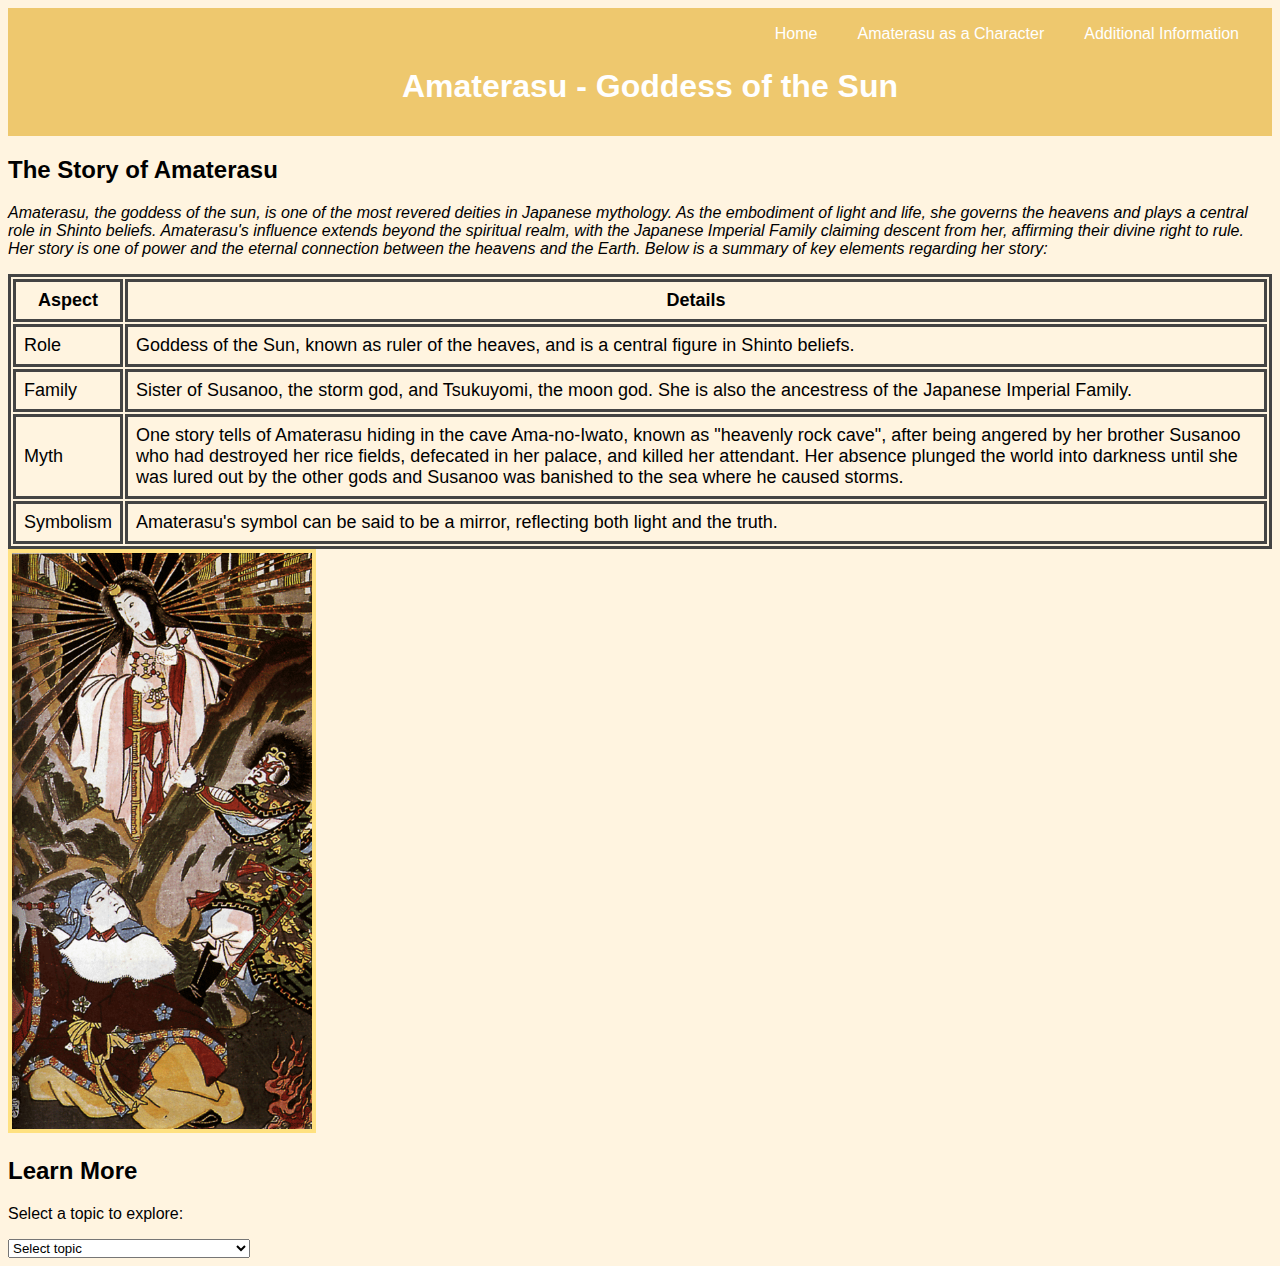
<file: index.html>
<!DOCTYPE html>
<html lang="en">
<head>
    <link rel="stylesheet" href="styles.css">
    <meta charset="utf-8">
    <title>I</title>
</head>
<body>
    <header>
        <h1>Amaterasu - Goddess of the Sun</h1>
        <nav>
            <ul>
                <li><a href='index.html'>Home</a></li>
                <li><a href='league.html'>Amaterasu as a Character</a></li>
                <li><a href='additional.html'>Additional Information</a></li>
            </ul>
        </nav>
    </header>
    <main>
        <section>
            <h2>The Story of Amaterasu</h2>
            <p class="idx_text">Amaterasu, the goddess of the sun, is one of the most revered deities in Japanese mythology. As the embodiment of light and life, she governs the heavens and plays a central role in Shinto beliefs. Amaterasu's influence extends beyond the spiritual realm, with the Japanese Imperial Family claiming descent from her, affirming their divine right to rule. Her story is one of power and the eternal connection between the heavens and the Earth. Below is a summary of key elements regarding her story:</p>
            <table>
                <tr>
                    <th>Aspect</th>
                    <th>Details</th>
                </tr>
                <tr>
                    <td>Role</td>
                    <td>Goddess of the Sun, known as ruler of the heaves, and is a central figure in Shinto beliefs.</td>
                </tr>
                <tr>
                    <td>Family</td>
                    <td>Sister of Susanoo, the storm god, and Tsukuyomi, the moon god. She is also the ancestress of the Japanese Imperial Family.</td>
                </tr>
                <tr>
                    <td>Myth</td>
                    <td>One story tells of Amaterasu hiding in the cave Ama-no-Iwato, known as "heavenly rock cave", after being angered by her brother Susanoo who had destroyed her rice fields, defecated in her palace, and killed her attendant. Her absence plunged the world into darkness until she was lured out by the other gods and Susanoo was banished to the sea where he caused storms.</td>
                </tr>
                <tr>
                    <td>Symbolism</td>
                    <td>Amaterasu's symbol can be said to be a mirror, reflecting both light and the truth.</td>
                </tr>
            </table>
            <img src="images/amaterasu.jpg" id="home_amaterasu" alt="amaterasu_main"/>
        </section>

        <section>
            <h2>Learn More</h2>
            <p>Select a topic to explore:</p>
            <select onchange="location = this.value;">
                <option value="#" selected disabled>Select topic</option>
                <option value="league.html">The Goddess as a League Character</option>
                <option value="additional.html">Additional Information</option>
            </select>
        </section>
    </main>
</body>
</html>
</file>
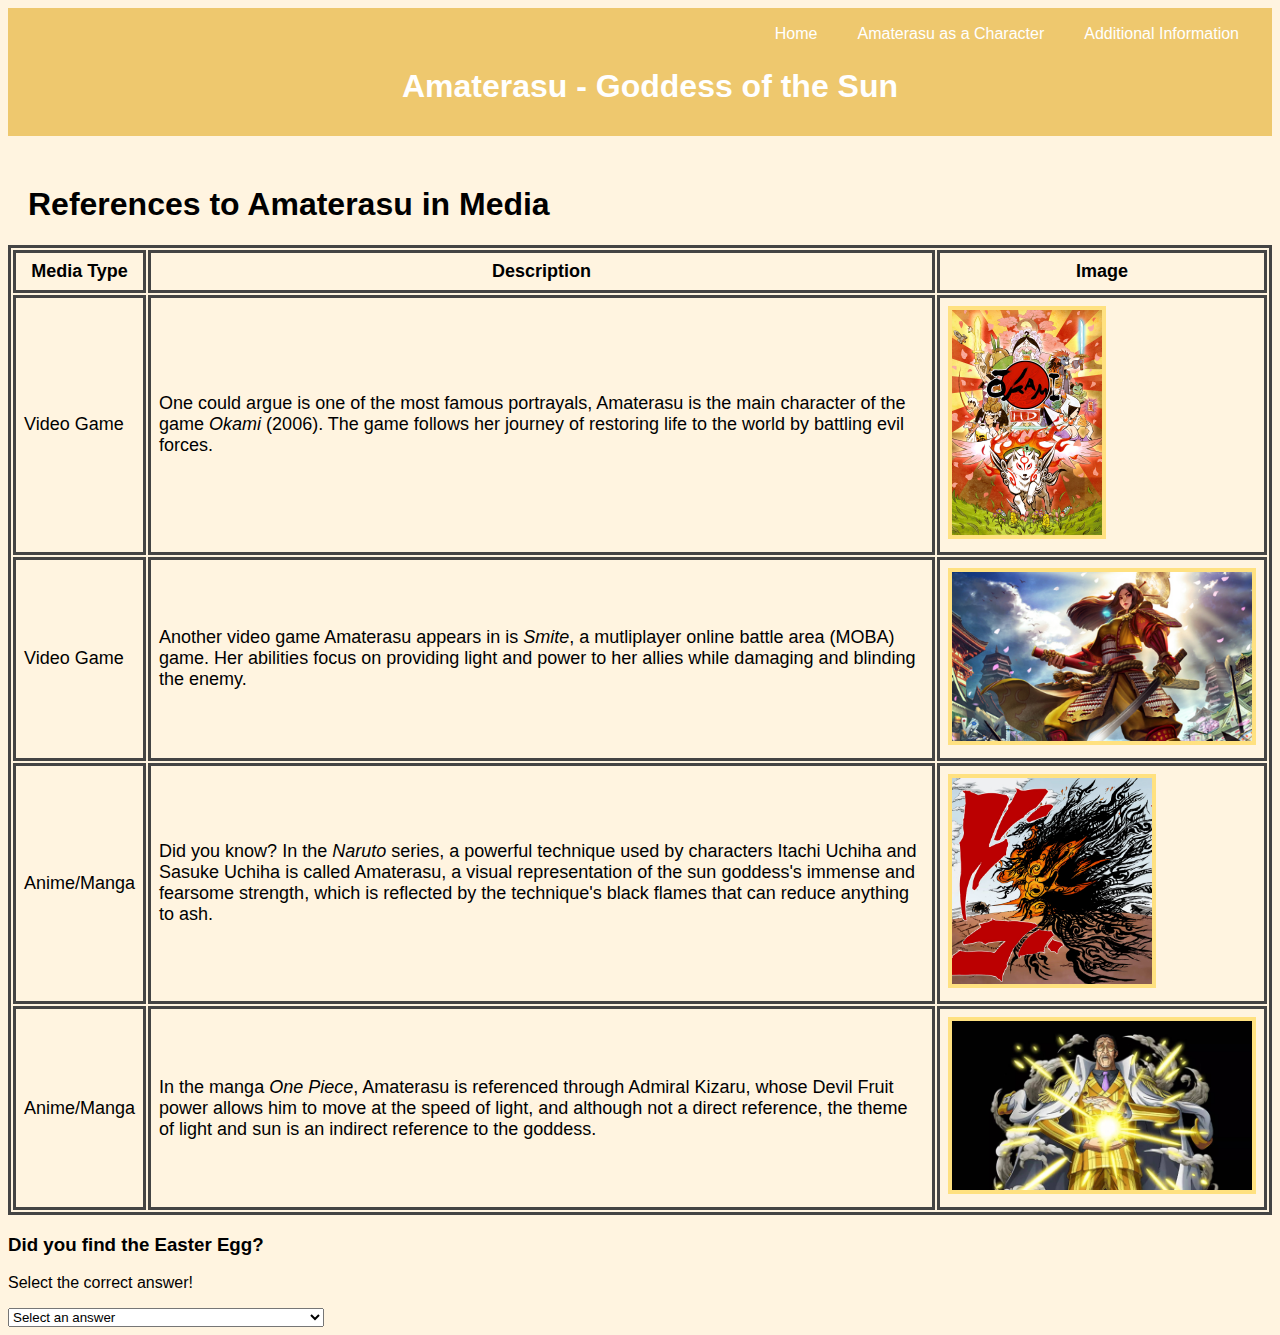
<file: additional.html>
<!DOCTYPE html>
<html lang="en">
<head>
    <link rel="stylesheet" href="styles.css">
    <meta charset="utf-8">
    <title>UNC CS!</title>
</head>
<body>
    <header>
        <h1>Amaterasu - Goddess of the Sun</h1>
        <nav>
            <ul>
                <li><a href='index.html'>Home</a></li>
                <li><a href='league.html'>Amaterasu as a Character</a></li>
                <li><a href='additional.html'>Additional Information</a></li>
            </ul>
        </nav>
    </header>
    <main>
        <h1>References to Amaterasu in Media</h1>
        <table>
            <tr>
                <th>Media Type</th>
                <th>Description</th>
                <th>Image</th>
            </tr>
            <tr>
                <td>Video Game</td>
                <td>One could argue is one of the most famous portrayals, Amaterasu is the main character of the game <em>Okami</em> (2006). The game follows her journey of restoring life to the world by battling evil forces.</td>
                <td><img src="images/okami.jpg" id="okami" alt="okami_img"/></td>
            </tr>
            <tr>
                <td>Video Game</td>
                <td>Another video game Amaterasu appears in is <em>Smite</em>, a mutliplayer online battle area (MOBA) game. Her abilities focus on providing light and power to her allies while damaging and blinding the enemy.</td>
                <td><img src="images/smite.jpg" alt="smite"/></td>
            </tr>
            <tr>
                <td>Anime/Manga</td>
                <td>Did you know? In the <em>Naruto</em> series, a powerful technique used by characters Itachi Uchiha and Sasuke Uchiha is called Amaterasu, a visual representation of the sun goddess's immense and fearsome strength, which is reflected by the technique's black flames that can reduce anything to ash.</td>
                <td><img src="images/naruto.jpg" id="naruto" alt="naruto_img"/></td>
            </tr>
            <tr>
                <td>Anime/Manga</td>
                <td>In the manga <em>One Piece</em>, Amaterasu is referenced through Admiral Kizaru, whose Devil Fruit power allows him to move at the speed of light, and although not a direct reference, the theme of light and sun is an indirect reference to the goddess.</td>
                <td><img src="images/kizaru.jpg" alt="kizaru"/></td>
            </tr>
        </table>

    <h3>Did you find the Easter Egg?</h3>
    <p>Select the correct answer!</p>

    <select id="egg" onchange="check()">
        <option value="default" selected disabled>Select an answer</option>
        <option value="incorrect">Page not Found</option>
        <option value="correct">The titles of the pages equate to "I love UNC CS!"</option>
        <option value="incorrect">There is no secret egg!</option>
    </select>
    </main>
    <script>
        function check(){
            // retrieve select element and value selected by user
            const selectedBox = document.getElementById('egg');
            const selectedValue = selectedBox.value;

            if (selectedValue == 'correct'){
                selectedBox.style.backgroundColor = 'green';
                selectedBox.style.color = 'white';
            }
            else{
                // reset for incorrect
                selectedBox.style.backgroundColor = 'red';
                selectedBox.style.color = 'white';
            }   
        }
    </script>
    </body>
</html>
</file>
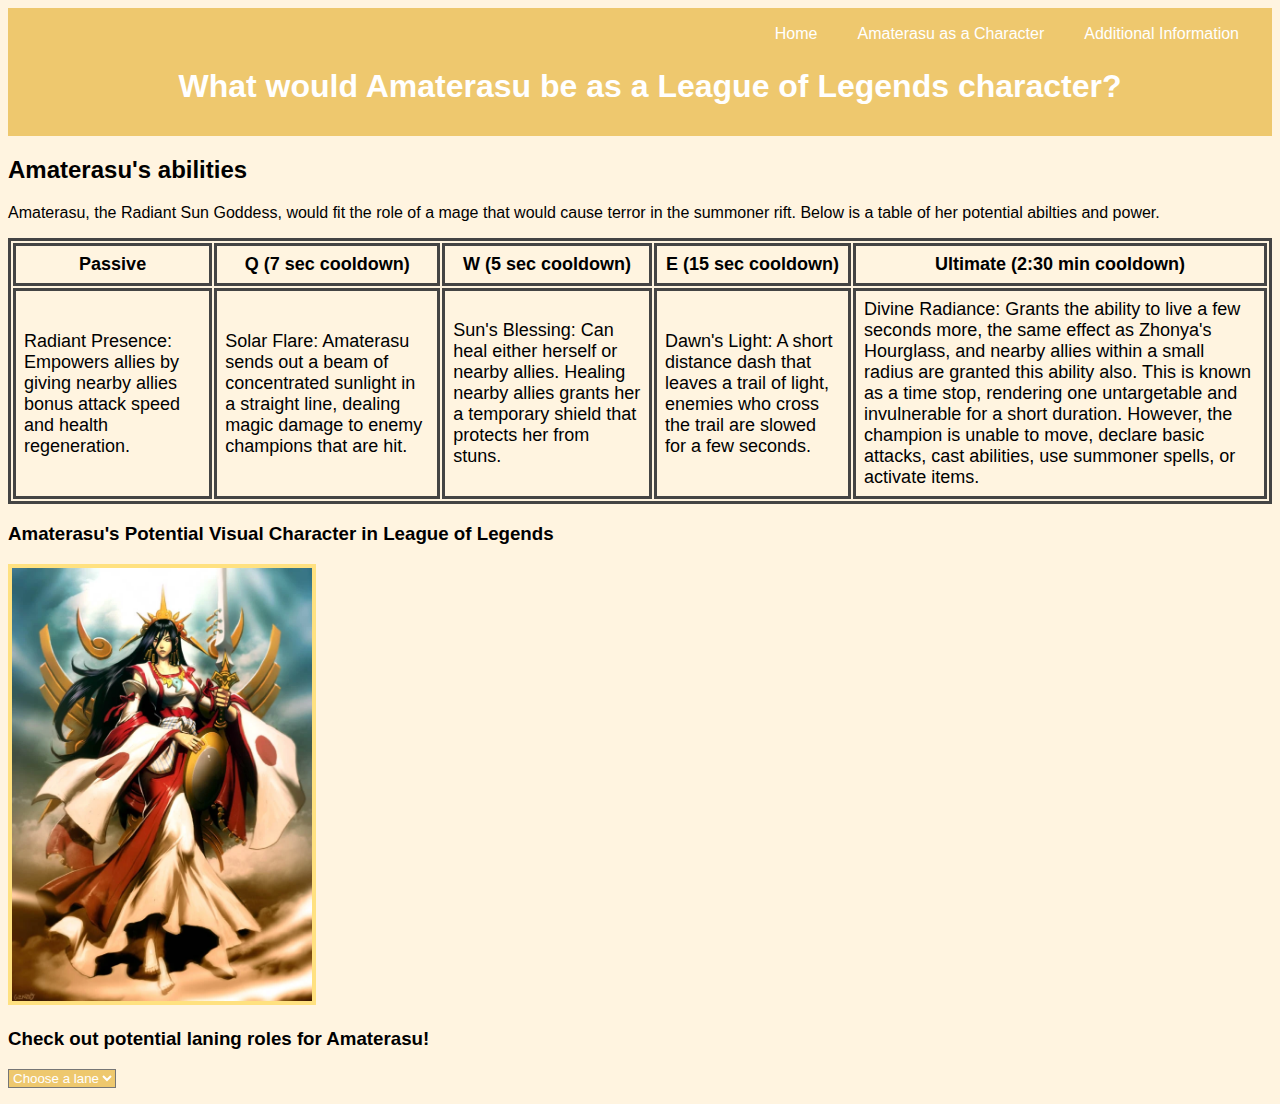
<file: league.html>
<!DOCTYPE html>
<html lang="en">
    <head>
        <link rel="stylesheet" href="styles.css">
        <meta charset="utf-8">
        <title>Love</title>
    </head>
    <body>
        <header>
            <h1>What would Amaterasu be as a League of Legends character?</h1>
            <nav>
                <ul>
                    <li><a href='index.html'>Home</a></li>
                    <li><a href='league.html'>Amaterasu as a Character</a></li>
                    <li><a href='additional.html'>Additional Information</a></li>
                </ul>
            </nav>
        </header>
        <main>
            <section>
                <h2>Amaterasu's abilities</h2>
                <p>Amaterasu, the Radiant Sun Goddess, would fit the role of a mage that would cause terror in the summoner rift. Below is a table of her potential abilties and power.</p>
                <table>
                    <tr>
                        <th>Passive</th>
                        <th>Q (7 sec cooldown)</th>
                        <th>W (5 sec cooldown)</th>
                        <th>E (15 sec cooldown)</th>
                        <th>Ultimate (2:30 min cooldown)</th>
                    </tr>
                    <tr>
                        <td>Radiant Presence: Empowers allies by giving nearby allies bonus attack speed and health regeneration. 
                        </td>
                        <td>Solar Flare: Amaterasu sends out a beam of concentrated sunlight in a straight line, dealing magic damage to enemy champions that are hit.</td>
                        <td>Sun's Blessing: Can heal either herself or nearby allies. Healing nearby allies grants her a temporary shield that protects her from stuns.</td>
                        <td>Dawn's Light: A short distance dash that leaves a trail of light, enemies who cross the trail are slowed for a few seconds.</td>
                        <td>Divine Radiance: Grants the ability to live a few seconds more, the same effect as Zhonya's Hourglass, and nearby allies within a small radius are granted this ability also. This is known as a time stop, rendering one untargetable and invulnerable for a short duration. However, the champion is unable to move, declare basic attacks, cast abilities, use summoner spells, or activate items.</td>
                    </tr>
                </table>
            </section>
            <section>
                <h3>Amaterasu's Potential Visual Character in League of Legends</h3>
                <img src="images/league_skin.jpg" alt="league_skin"/>
            </section>
    <section>
        <h3>Check out potential laning roles for Amaterasu!</h3>
        <select id="roles" onchange="roleSelect()">
            <option value="default" selected disabled>Choose a lane</option>
            <option value="support">Support</option>
            <option value="top">Top</option>
            <option value="mid">Mid</option>
        </select>
    </section>

    <p id="roleDetails"></p>
    </main>
    <script>
        function roleSelect(){
            const role = document.getElementById("roles").value;
            const roleDetails = document.getElementById("roleDetails");

            if (role == "support"){
                roleDetails.textContent = "Amaterasu would be a highly efficient support by her constant healing, shielding, and magic damage in the bottom lane."
            } else if (role == "mid"){
                roleDetails.textContent = "Amaterasu would fit the playstyle of champions like Syndra and Orianna, providing high magic burst damage in addition with the mobility of the likes of a champion like Smolder."
            } else if (role == "top"){
                roleDetails.textContent = "Amaterasu would be a nightmare to lane against in the top lane, constantly poking her enemy making the game unplayable for the opponent while also having mobility that would make it hard for enemy jungle to gank."
            } else {
                roleDetails.textContent = "";
            }
        }
    </script>
    </body>
</html>
</file>
<file: styles.css>
/* body style */
body {
    font-family: 'Lucida Sans', 'Lucida Sans Regular', 'Lucida Grande', 'Lucida Sans Unicode', Geneva, Verdana, sans-serif;
    background-color: #fff4e0;
}
/* header style */
header {
    background-color: #eec86e;
    color: #ffffff;
    padding: 10px;
    text-align: center;
}
/* class based selector */
.idx_text{
    
    font-style: italic;
}
/* id based selector */
#roles {
    background-color: #eec86e;
    color: white;
}
/* images */
img {
    border: 4px solid #ffe180;
    width: 300px;
    height: auto;
}
/* specific images */
#okami{
    width: 150px;
    height: auto;
}
#naruto{
    width:200px;
    height: auto;
}

/* table */
table{
    border: 3px solid #444;
    width: 100%;
    height: auto;
}
th, td{
    border: 3px solid #444;
    font-size: 18px;
    padding: 8px;
}
tr{
    border-bottom: 1px solid #444;
}
/* nav bar */
nav{
    position: absolute;
    top: 5px;
    right: 1px;
    padding: 10px 20px;
    border-radius: 5px;

}
nav ul{
    list-style-type: none;
    padding: 0;
    margin: 0;
    display: flex;
}
nav ul li a{
    display: block;
    text-decoration: none;
    color: white;
    padding: 10px 20px;
    border-radius: 5px;
}
nav ul li a:hover{
    background-color: #ffcf23;
}
/* headers */
h1, h2, h3{
    font-family: 'Gill Sans', 'Gill Sans MT', Calibri, 'Trebuchet MS', sans-serif;
}
h1{
    margin-top: 50px;
    margin-left: 20px;
    font-size: 32px;
}
</file>
